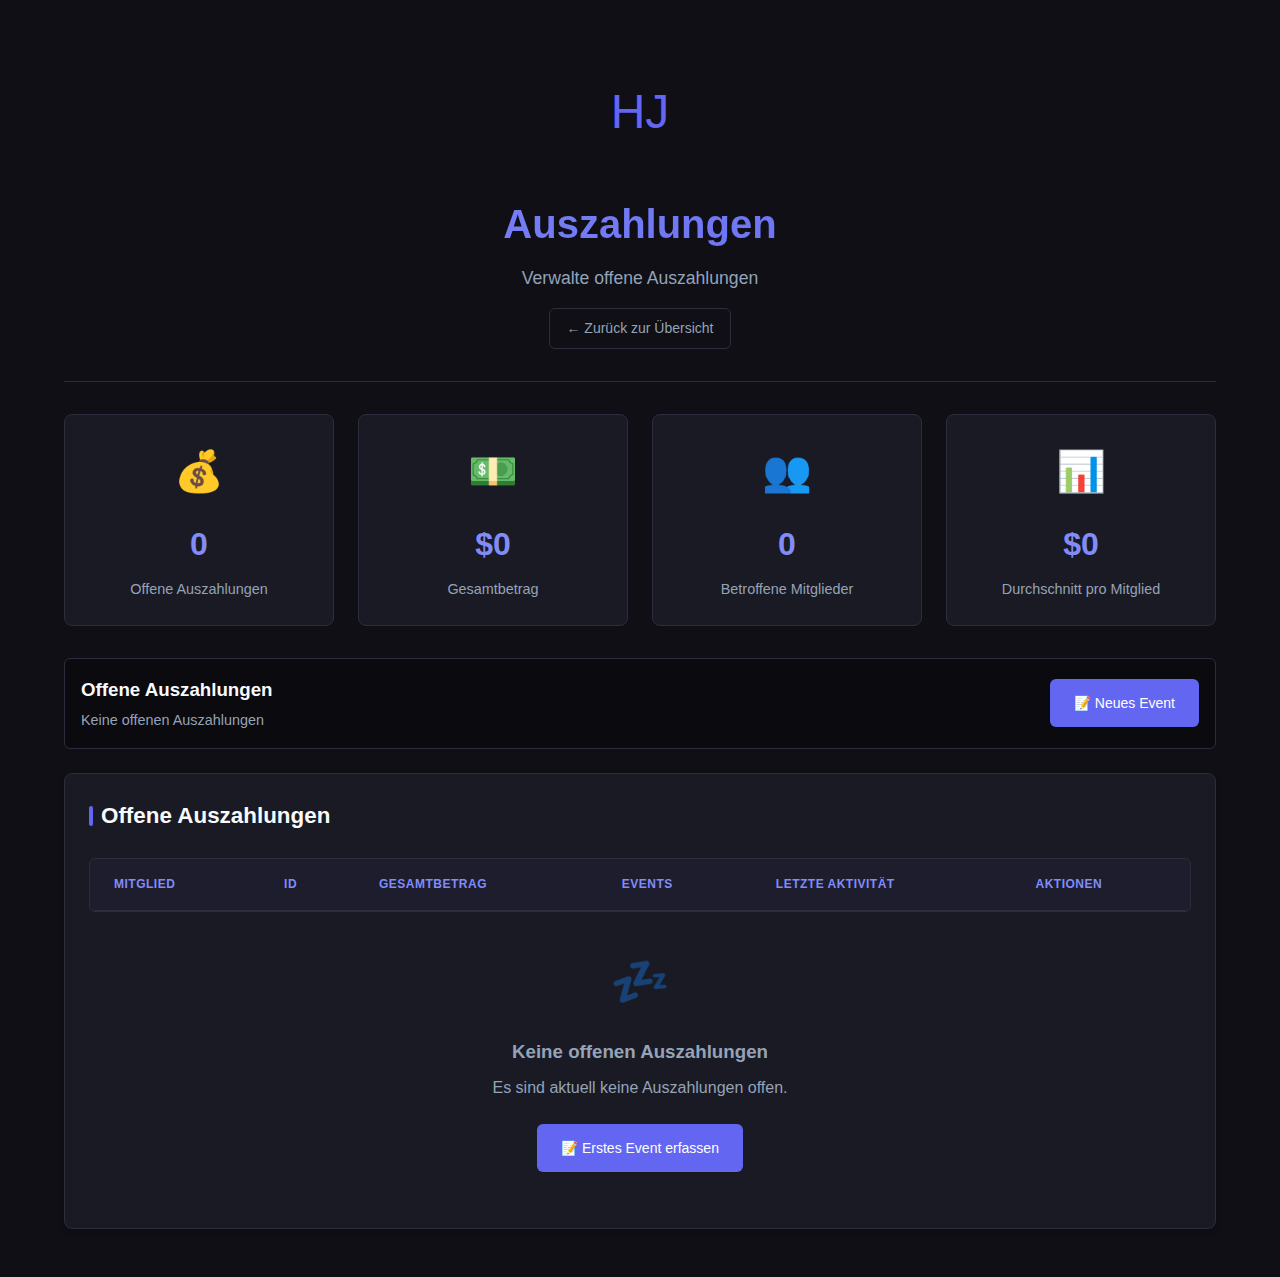
<file: auszahlungen.html>
<!DOCTYPE html>
<html lang="de">
<head>
    <meta charset="UTF-8">
    <meta name="viewport" content="width=device-width, initial-scale=1.0">
    <title>Auszahlungen - Hexenjäger</title>
    <link rel="stylesheet" href="style.css">
    <style>
        .summary-cards {
            display: grid;
            grid-template-columns: repeat(auto-fit, minmax(250px, 1fr));
            gap: var(--space-lg);
            margin-bottom: var(--space-xl);
        }

        .summary-card {
            background: var(--bg-card);
            border: 1px solid var(--border-color);
            border-radius: var(--radius-lg);
            padding: var(--space-lg);
            text-align: center;
            transition: all 0.3s ease;
        }

        .summary-card:hover {
            border-color: var(--accent-purple);
            transform: translateY(-2px);
        }

        .summary-icon {
            font-size: 2.5em;
            margin-bottom: var(--space-md);
            display: block;
        }

        .summary-number {
            font-size: 2em;
            font-weight: bold;
            color: var(--accent-purple-light);
            margin: var(--space-sm) 0;
        }

        .summary-label {
            color: var(--text-muted);
            font-size: 0.9em;
        }

        .payout-actions {
            display: flex;
            gap: var(--space-sm);
            justify-content: flex-end;
        }

        .btn-icon {
            padding: var(--space-sm);
            background: none;
            border: 1px solid var(--border-color);
            border-radius: var(--radius-md);
            cursor: pointer;
            transition: all 0.2s;
            display: flex;
            align-items: center;
            justify-content: center;
        }

        .btn-icon:hover {
            border-color: var(--accent-purple);
            background: rgba(99, 102, 241, 0.1);
        }

        .details-modal {
            display: none;
            position: fixed;
            top: 0;
            left: 0;
            width: 100%;
            height: 100%;
            background: rgba(0, 0, 0, 0.8);
            z-index: 1000;
            backdrop-filter: blur(4px);
        }

        .details-content {
            background: var(--bg-card);
            margin: 5% auto;
            padding: var(--space-xl);
            border-radius: var(--radius-lg);
            width: 90%;
            max-width: 600px;
            border: 1px solid var(--border-color);
            max-height: 80vh;
            overflow-y: auto;
            box-shadow: var(--shadow-lg);
        }

        .event-details-list {
            margin-top: var(--space-lg);
        }

        .event-detail-item {
            padding: var(--space-md);
            border-bottom: 1px solid var(--border-color);
            display: flex;
            justify-content: space-between;
            align-items: center;
        }

        .event-detail-item:last-child {
            border-bottom: none;
        }

        .event-info {
            flex: 1;
        }

        .event-date {
            color: var(--text-muted);
            font-size: 0.85em;
            margin-bottom: var(--space-xs);
        }

        .event-description {
            color: var(--text-light);
            font-weight: 500;
        }

        .event-amount {
            color: var(--accent-purple-light);
            font-weight: 600;
            font-size: 1.1em;
        }

        .member-header {
            display: flex;
            align-items: center;
            gap: var(--space-md);
            margin-bottom: var(--space-lg);
            padding-bottom: var(--space-md);
            border-bottom: 1px solid var(--border-color);
        }

        .member-avatar {
            width: 50px;
            height: 50px;
            background: rgba(99, 102, 241, 0.1);
            border-radius: 50%;
            display: flex;
            align-items: center;
            justify-content: center;
            font-size: 1.2em;
        }

        .member-details {
            flex: 1;
        }

        .member-name {
            font-size: 1.3em;
            font-weight: bold;
            color: var(--text-light);
            margin-bottom: var(--space-xs);
        }

        .member-id {
            color: var(--text-muted);
            font-family: monospace;
        }

        .total-amount {
            text-align: center;
            padding: var(--space-lg);
            background: var(--bg-darker);
            border-radius: var(--radius-md);
            margin-top: var(--space-lg);
        }

        .total-label {
            color: var(--text-muted);
            font-size: 0.9em;
            margin-bottom: var(--space-sm);
        }

        .total-value {
            font-size: 2em;
            font-weight: bold;
            color: var(--accent-purple-light);
        }

        .empty-state {
            text-align: center;
            padding: var(--space-xl);
            color: var(--text-muted);
        }

        .empty-icon {
            font-size: 3em;
            margin-bottom: var(--space-md);
            opacity: 0.5;
        }

        .payout-summary {
            display: flex;
            justify-content: space-between;
            align-items: center;
            margin-bottom: var(--space-lg);
            padding: var(--space-md);
            background: var(--bg-darker);
            border-radius: var(--radius-md);
            border: 1px solid var(--border-color);
        }

        .summary-actions {
            display: flex;
            gap: var(--space-sm);
        }
    </style>
</head>
<body>
    <div class="container">
        <header>
            <div class="hexenjaeger-symbol"></div>
            <h1>Auszahlungen</h1>
            <p>Verwalte offene Auszahlungen</p>
            <a href="index.html" class="back-btn">← Zurück zur Übersicht</a>
        </header>

        <!-- Übersichtskarten -->
        <div class="summary-cards">
            <div class="summary-card">
                <div class="summary-icon">💰</div>
                <div class="summary-number" id="totalPayouts">0</div>
                <div class="summary-label">Offene Auszahlungen</div>
            </div>
            <div class="summary-card">
                <div class="summary-icon">💵</div>
                <div class="summary-number" id="totalAmount">$0</div>
                <div class="summary-label">Gesamtbetrag</div>
            </div>
            <div class="summary-card">
                <div class="summary-icon">👥</div>
                <div class="summary-number" id="totalMembers">0</div>
                <div class="summary-label">Betroffene Mitglieder</div>
            </div>
            <div class="summary-card">
                <div class="summary-icon">📊</div>
                <div class="summary-number" id="avgPayout">$0</div>
                <div class="summary-label">Durchschnitt pro Mitglied</div>
            </div>
        </div>

        <!-- Schnellaktionen -->
        <div class="payout-summary">
            <div>
                <h3 style="margin: 0; color: var(--text-light);">Offene Auszahlungen</h3>
                <p style="margin: var(--space-xs) 0 0 0; color: var(--text-muted); font-size: 0.9em;">
                    <span id="summaryText">Keine offenen Auszahlungen</span>
                </p>
            </div>
            <div class="summary-actions">
                <button onclick="window.location.href='eingabe.html'" class="btn btn-primary">
                    📝 Neues Event
                </button>
            </div>
        </div>

        <!-- Auszahlungs-Tabelle -->
        <div class="card">
            <h2>Offene Auszahlungen</h2>
            
            <div id="payoutTable" class="table-container">
                <table>
                    <thead>
                        <tr>
                            <th>Mitglied</th>
                            <th>ID</th>
                            <th>Gesamtbetrag</th>
                            <th>Events</th>
                            <th>Letzte Aktivität</th>
                            <th>Aktionen</th>
                        </tr>
                    </thead>
                    <tbody id="payoutBody">
                        <!-- Wird via JavaScript gefüllt -->
                    </tbody>
                </table>
            </div>
            
            <div id="noPayouts" class="empty-state" style="display: none;">
                <div class="empty-icon">💤</div>
                <h3 style="color: var(--text-muted); margin-bottom: var(--space-sm);">Keine offenen Auszahlungen</h3>
                <p style="color: var(--text-muted); margin-bottom: var(--space-lg);">
                    Es sind aktuell keine Auszahlungen offen.
                </p>
                <button onclick="window.location.href='eingabe.html'" class="btn btn-primary">
                    📝 Erstes Event erfassen
                </button>
            </div>
        </div>

        <!-- Details Modal -->
        <div id="detailsModal" class="details-modal">
            <div class="details-content">
                <div style="display: flex; justify-content: space-between; align-items: center; margin-bottom: var(--space-lg);">
                    <h3 style="color: var(--accent-purple-light); margin: 0;" id="detailsTitle">Event Details</h3>
                    <button onclick="closeDetails()" class="btn-icon">
                        <span style="font-size: 18px;">✕</span>
                    </button>
                </div>
                
                <div class="member-header" id="memberHeader">
                    <!-- Wird via JavaScript gefüllt -->
                </div>
                
                <div class="event-details-list" id="eventDetailsList">
                    <!-- Event Details werden hier geladen -->
                </div>
                
                <div class="total-amount">
                    <div class="total-label">Gesamtauszahlung</div>
                    <div class="total-value" id="modalTotalAmount">$0</div>
                </div>
                
                <div style="display: flex; gap: var(--space-sm); justify-content: center; margin-top: var(--space-xl);">
                    <button onclick="completePayout(currentMemberDetails)" class="btn btn-primary">
                        ✅ Auszahlung bestätigen
                    </button>
                    <button onclick="closeDetails()" class="btn btn-secondary">
                        ❌ Abbrechen
                    </button>
                </div>
            </div>
        </div>
    </div>

    <script src="app.js"></script>
    <script>
        let currentMemberDetails = null;

        function loadPayouts() {
            const events = db.getEvents();
            const members = db.getMembers();
            const tbody = document.getElementById('payoutBody');
            const noPayouts = document.getElementById('noPayouts');
            const summaryText = document.getElementById('summaryText');

            // Berechne Auszahlungen aus Events
            const memberPayouts = calculatePayoutsFromEvents(events, members);

            // Update Summary Cards
            document.getElementById('totalPayouts').textContent = events.length;
            document.getElementById('totalMembers').textContent = memberPayouts.length;
            
            const totalAmount = memberPayouts.reduce((sum, payout) => sum + payout.total, 0);
            document.getElementById('totalAmount').textContent = formatCurrency(totalAmount);
            
            const avgPayout = memberPayouts.length > 0 ? Math.round(totalAmount / memberPayouts.length) : 0;
            document.getElementById('avgPayout').textContent = formatCurrency(avgPayout);

            // Update Summary Text
            if (memberPayouts.length === 0) {
                summaryText.textContent = 'Keine offenen Auszahlungen';
            } else {
                summaryText.textContent = `${memberPayouts.length} Mitglieder warten auf Auszahlung`;
            }

            if (memberPayouts.length === 0) {
                tbody.innerHTML = '';
                noPayouts.style.display = 'block';
                return;
            }

            noPayouts.style.display = 'none';

            // Sortiere nach Betrag (absteigend)
            memberPayouts.sort((a, b) => b.total - a.total);

            tbody.innerHTML = memberPayouts.map(payout => {
                const eventCount = payout.eventCount;
                const lastEvent = payout.events.length > 0 ? 
                    new Date(payout.events[payout.events.length - 1].date) : 
                    new Date();
                
                const timeAgo = getTimeAgo(lastEvent);

                return `
                    <tr>
                        <td>
                            <strong>${payout.memberName}</strong>
                        </td>
                        <td>
                            <code>${payout.memberId}</code>
                        </td>
                        <td>
                            <strong style="color: var(--accent-purple); font-size: 1.1em;">
                                ${formatCurrency(payout.total)}
                            </strong>
                        </td>
                        <td>
                            <span style="color: var(--text-muted);">${eventCount}</span>
                        </td>
                        <td>
                            <small style="color: var(--text-muted);">${timeAgo}</small>
                        </td>
                        <td>
                            <div class="payout-actions">
                                <button onclick="showDetails('${payout.memberId}')" class="btn btn-secondary btn-small" title="Details anzeigen">
                                    👁️ Details
                                </button>
                                <button onclick="completePayout('${payout.memberId}')" class="btn btn-primary btn-small" title="Auszahlung bestätigen">
                                    ✅ Auszahlen
                                </button>
                            </div>
                        </td>
                    </tr>
                `;
            }).join('');
        }

        function calculatePayoutsFromEvents(events, members) {
            const memberPayouts = {};
            
            events.forEach(event => {
                const eventType = event.eventType;
                const amount = event.amount || 1;
                const totalAmount = event.totalAmount || 0;
                
                // Berechne den Betrag für dieses Event
                let calculatedAmount = 0;
                
                if (['cayo', 'rp_fabrik', 'ekz'].includes(eventType)) {
                    // Shared Events - Betrag wird aufgeteilt
                    calculatedAmount = totalAmount > 0 ? Math.round(totalAmount / event.memberIds.length) : 0;
                } else {
                    // Individuelle Events - verwende den Event-Preis
                    calculatedAmount = db.getEventPrice(eventType, amount);
                }
                
                // Verteile auf Mitglieder
                event.memberIds.forEach(memberId => {
                    const member = members.find(m => m.id === memberId);
                    if (member) {
                        if (!memberPayouts[memberId]) {
                            memberPayouts[memberId] = {
                                memberId: memberId,
                                memberName: member.name,
                                total: 0,
                                eventCount: 0,
                                events: []
                            };
                        }
                        
                        memberPayouts[memberId].total += calculatedAmount;
                        memberPayouts[memberId].eventCount += 1;
                        memberPayouts[memberId].events.push({
                            eventType: eventType,
                            amount: amount,
                            totalAmount: calculatedAmount,
                            date: event.date,
                            sharedEvent: ['cayo', 'rp_fabrik', 'ekz'].includes(eventType)
                        });
                    }
                });
            });
            
            return Object.values(memberPayouts);
        }

        function showDetails(memberId) {
            const events = db.getEvents();
            const members = db.getMembers();
            const detailsList = document.getElementById('eventDetailsList');
            const detailsTitle = document.getElementById('detailsTitle');
            const memberHeader = document.getElementById('memberHeader');
            const modalTotalAmount = document.getElementById('modalTotalAmount');
            
            currentMemberDetails = memberId;
            
            // Finde Mitglied
            const member = members.find(m => m.id === memberId);
            if (!member) return;
            
            // Setze Titel und Header
            detailsTitle.textContent = `Event Details`;
            memberHeader.innerHTML = `
                <div class="member-avatar">${member.name.charAt(0)}</div>
                <div class="member-details">
                    <div class="member-name">${member.name}</div>
                    <div class="member-id">${member.id}</div>
                </div>
            `;
            
            // Filtere Events für dieses Mitglied
            const memberEvents = events.filter(event => 
                event.memberIds.includes(memberId)
            );
            
            if (memberEvents.length === 0) {
                detailsList.innerHTML = '<div class="empty-state">Keine Event-Daten gefunden</div>';
                modalTotalAmount.textContent = formatCurrency(0);
                return;
            }

            let totalAmount = 0;
            detailsList.innerHTML = memberEvents.map(event => {
                const eventType = event.eventType;
                const amount = event.amount || 1;
                const totalAmountEvent = event.totalAmount || 0;
                
                // Berechne Betrag für dieses Event
                let calculatedAmount = 0;
                if (['cayo', 'rp_fabrik', 'ekz'].includes(eventType)) {
                    calculatedAmount = totalAmountEvent > 0 ? Math.round(totalAmountEvent / event.memberIds.length) : 0;
                } else {
                    calculatedAmount = db.getEventPrice(eventType, amount);
                }
                
                totalAmount += calculatedAmount;
                
                const eventNames = {
                    'bizwar_win': 'Bizwar Win', 'bizwar_lose': 'Bizwar Lose',
                    '40er_win': '40er Win', '40er_lose': '40er Lose',
                    'giesserei': 'Gießerei', 'waffenfabrik': 'Waffenfabrik',
                    'hafen': 'Hafen', 'cayo': 'Cayo Perico', 
                    'rp_fabrik': 'RP Fabrik', 'ekz': 'EKZ'
                };
                
                const eventName = eventNames[eventType] || eventType;
                const unit = eventType.includes('hafen') ? 'Drops' : 
                            eventType === 'ekz' ? 'Wins' : 'Kills';
                
                const eventDate = new Date(event.date).toLocaleDateString('de-DE', {
                    day: '2-digit',
                    month: '2-digit',
                    year: 'numeric',
                    hour: '2-digit',
                    minute: '2-digit'
                });
                
                const isShared = ['cayo', 'rp_fabrik', 'ekz'].includes(eventType);
                const sharedInfo = isShared ? ` (geteilt mit ${event.memberIds.length} Mitgliedern)` : '';
                
                return `
                    <div class="event-detail-item">
                        <div class="event-info">
                            <div class="event-date">${eventDate}</div>
                            <div class="event-description">
                                ${eventName} - ${amount} ${unit}${sharedInfo}
                            </div>
                        </div>
                        <div class="event-amount">${formatCurrency(calculatedAmount)}</div>
                    </div>
                `;
            }).join('');
            
            modalTotalAmount.textContent = formatCurrency(totalAmount);
            document.getElementById('detailsModal').style.display = 'block';
        }

        function closeDetails() {
            document.getElementById('detailsModal').style.display = 'none';
            currentMemberDetails = null;
        }

        function completePayout(memberId) {
            const member = db.getMembers().find(m => m.id === memberId);
            if (!member) return;
            
            if (confirm(`Auszahlung für ${member.name} bestätigen?\n\nDiese Aktion markiert alle Events dieses Mitglieds als ausgezahlt.`)) {
                const result = db.completePayout(memberId);
                if (result.success) {
                    showNotification(`✅ Auszahlung für ${member.name} über ${formatCurrency(result.amount)} erfolgreich abgeschlossen!`, 'success');
                    closeDetails();
                    loadPayouts(); // Neu laden um die Änderung zu sehen
                } else {
                    showNotification('❌ Fehler: ' + result.error, 'error');
                }
            }
        }

        function getTimeAgo(date) {
            const now = new Date();
            const diffMs = now - date;
            const diffMins = Math.floor(diffMs / 60000);
            const diffHours = Math.floor(diffMs / 3600000);
            const diffDays = Math.floor(diffMs / 86400000);

            if (diffMins < 1) return 'Gerade eben';
            if (diffMins < 60) return `Vor ${diffMins} min`;
            if (diffHours < 24) return `Vor ${diffHours} h`;
            if (diffDays === 1) return 'Gestern';
            if (diffDays < 7) return `Vor ${diffDays} Tagen`;
            if (diffDays < 30) return `Vor ${Math.floor(diffDays / 7)} Wochen`;
            return `Vor ${Math.floor(diffDays / 30)} Monaten`;
        }

        // Initialisierung
        document.addEventListener('DOMContentLoaded', function() {
            loadPayouts();
            
            // Auto-Refresh alle 30 Sekunden
            setInterval(loadPayouts, 30000);
        });
    </script>
</body>
</html>
</file>
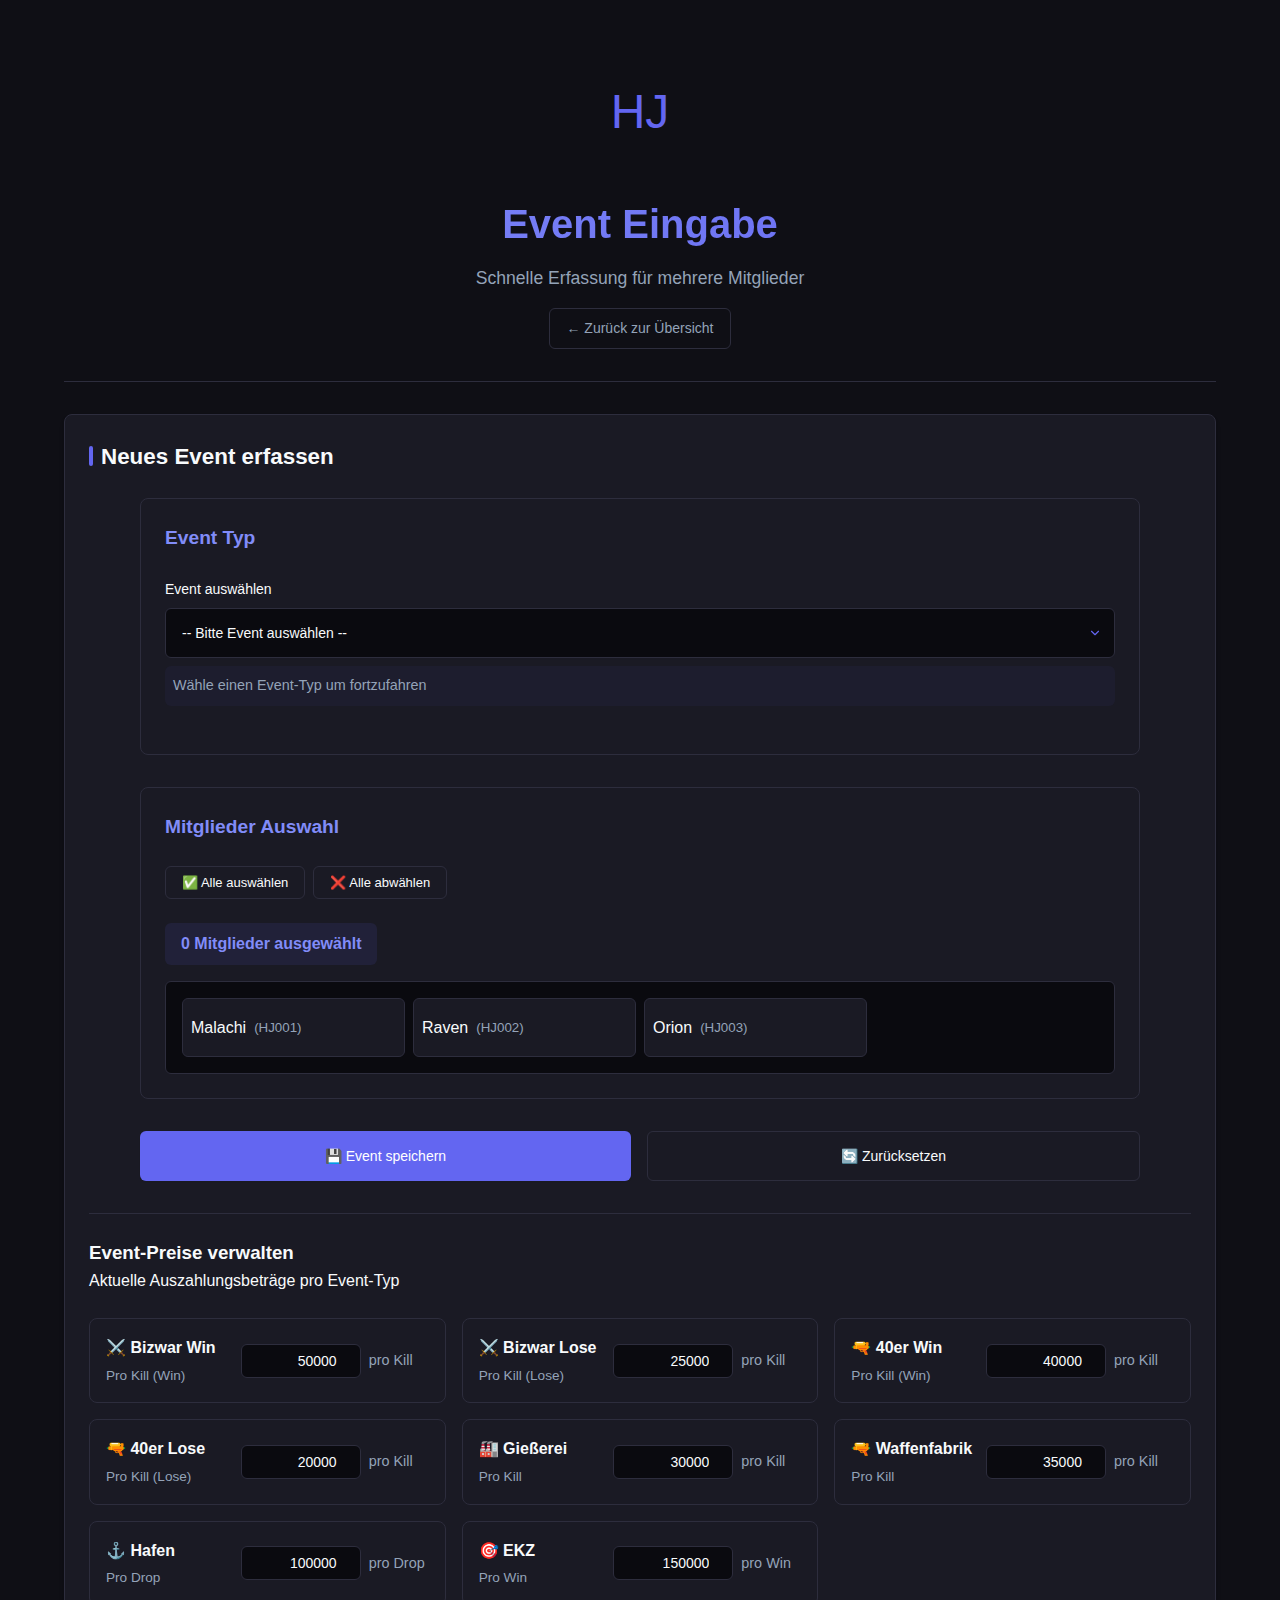
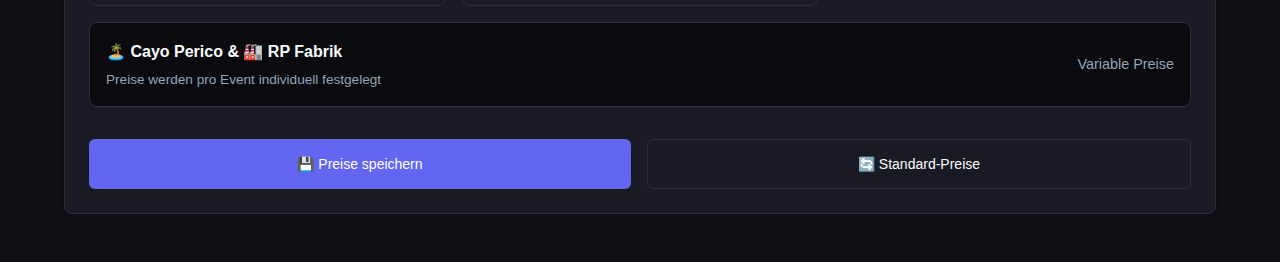
<file: eingabe.html>
<!DOCTYPE html>
<html lang="de">
<head>
    <meta charset="UTF-8">
    <meta name="viewport" content="width=device-width, initial-scale=1.0">
    <title>Event Eingabe - Hexenjäger</title>
    <link rel="stylesheet" href="style.css">
    <style>
        .event-form {
            max-width: 1000px;
            margin: 0 auto;
        }

        .form-section {
            margin-bottom: var(--space-xl);
            padding: var(--space-lg);
            background: var(--bg-card);
            border: 1px solid var(--border-color);
            border-radius: var(--radius-lg);
        }

        .form-section h3 {
            color: var(--accent-purple-light);
            margin-bottom: var(--space-lg);
            font-size: 1.2em;
        }

        .members-selection {
            margin-top: var(--space-md);
        }

        .selected-count {
            color: var(--accent-purple-light);
            font-weight: 600;
            margin-bottom: var(--space-md);
            padding: var(--space-sm) var(--space-md);
            background: rgba(99, 102, 241, 0.1);
            border-radius: var(--radius-md);
            display: inline-block;
        }

        .quick-actions {
            margin-bottom: var(--space-lg);
        }

        .preview-box {
            background: var(--bg-darker);
            border: 1px solid var(--border-color);
            border-radius: var(--radius-lg);
            padding: var(--space-lg);
            margin-top: var(--space-lg);
        }

        .preview-item {
            display: flex;
            justify-content: space-between;
            align-items: center;
            padding: var(--space-md) 0;
            border-bottom: 1px solid var(--border-color);
        }

        .preview-item:last-child {
            border-bottom: none;
        }

        .event-details {
            display: none;
            background: var(--bg-darker);
            border: 1px solid var(--border-color);
            border-radius: var(--radius-lg);
            padding: var(--space-lg);
            margin-top: var(--space-md);
        }

        .individual-inputs {
            margin-top: var(--space-md);
        }

        .member-input {
            display: flex;
            align-items: center;
            gap: var(--space-md);
            padding: var(--space-md);
            background: var(--bg-card);
            border-radius: var(--radius-md);
            margin-bottom: var(--space-sm);
            border: 1px solid var(--border-color);
        }

        .member-input label {
            min-width: 120px;
            color: var(--text-light);
            font-weight: 500;
        }

        .member-input input {
            width: 100px;
            padding: var(--space-sm);
            border: 1px solid var(--border-color);
            border-radius: var(--radius-md);
            background: var(--bg-darker);
            color: var(--text-light);
            text-align: center;
        }

        .event-prices-container {
            margin-top: var(--space-xl);
            padding-top: var(--space-lg);
            border-top: 1px solid var(--border-color);
        }

        .event-prices-grid {
            display: grid;
            grid-template-columns: repeat(auto-fit, minmax(300px, 1fr));
            gap: var(--space-md);
            margin-top: var(--space-lg);
        }

        .event-price-item {
            background: var(--bg-card);
            border: 1px solid var(--border-color);
            border-radius: var(--radius-lg);
            padding: var(--space-md);
            display: flex;
            justify-content: space-between;
            align-items: center;
            transition: all 0.2s;
        }

        .event-price-item:hover {
            border-color: var(--accent-purple);
        }

        .event-price-info {
            flex: 1;
        }

        .event-price-name {
            font-weight: 600;
            color: var(--text-light);
            margin-bottom: var(--space-xs);
        }

        .event-price-description {
            color: var(--text-muted);
            font-size: 0.85em;
        }

        .event-price-input {
            display: flex;
            align-items: center;
            gap: var(--space-sm);
        }

        .event-price-input input {
            width: 120px;
            padding: var(--space-sm);
            border: 1px solid var(--border-color);
            border-radius: var(--radius-md);
            background: var(--bg-darker);
            color: var(--text-light);
            text-align: right;
        }

        .price-unit {
            color: var(--text-muted);
            font-size: 0.9em;
            min-width: 60px;
        }

        .form-actions {
            display: flex;
            gap: var(--space-md);
            margin-top: var(--space-xl);
        }

        .form-actions .btn {
            flex: 1;
        }

        .event-type-info {
            margin-top: var(--space-sm);
            color: var(--text-muted);
            font-size: 0.9em;
            padding: var(--space-sm);
            background: rgba(99, 102, 241, 0.05);
            border-radius: var(--radius-md);
        }
    </style>
</head>
<body>
    <div class="container">
        <header>
            <div class="hexenjaeger-symbol"></div>
            <h1>Event Eingabe</h1>
            <p>Schnelle Erfassung für mehrere Mitglieder</p>
            <a href="index.html" class="back-btn">← Zurück zur Übersicht</a>
        </header>

        <div class="card">
            <h2>Neues Event erfassen</h2>
            
            <div class="event-form">
                <!-- Event Typ Auswahl -->
                <div class="form-section">
                    <h3>Event Typ</h3>
                    <div class="form-group">
                        <label for="eventType">Event auswählen</label>
                        <select id="eventType">
                            <option value="">-- Bitte Event auswählen --</option>
                            <option value="bizwar_win">⚔️ Bizwar Win</option>
                            <option value="bizwar_lose">⚔️ Bizwar Lose</option>
                            <option value="40er_win">🔫 40er Win</option>
                            <option value="40er_lose">🔫 40er Lose</option>
                            <option value="ekz">🎯 EKZ</option>
                            <option value="hafen">⚓ Hafen</option>
                            <option value="giesserei">🏭 Gießerei</option>
                            <option value="waffenfabrik">🔫 Waffenfabrik</option>
                            <option value="cayo">🏝️ Cayo Perico</option>
                            <option value="rp_fabrik">🏭 RP Fabrik</option>
                        </select>
                        <div class="event-type-info" id="eventTypeInfo">
                            Wähle einen Event-Typ um fortzufahren
                        </div>
                    </div>
                </div>

                <!-- Mitglieder Auswahl -->
                <div class="form-section">
                    <h3>Mitglieder Auswahl</h3>
                    <div class="quick-actions">
                        <button type="button" class="quick-btn" onclick="selectAllMembers()">✅ Alle auswählen</button>
                        <button type="button" class="quick-btn" onclick="deselectAllMembers()">❌ Alle abwählen</button>
                    </div>
                    <div class="selected-count" id="selectedCount">0 Mitglieder ausgewählt</div>
                    <div class="members-grid" id="membersGrid">
                        <!-- Wird via JavaScript gefüllt -->
                    </div>
                </div>

                <!-- Event Details -->
                <div id="eventDetails" class="event-details">
                    <h3>Event Details</h3>
                    
                    <!-- Gemeinsame Eingabe für Cayo, RP Fabrik -->
                    <div id="sharedAmount" style="display: none;">
                        <div class="form-group">
                            <label for="sharedAmountInput" id="sharedAmountLabel">Anzahl</label>
                            <input type="number" id="sharedAmountInput" min="1" value="1">
                        </div>
                        <div class="form-group">
                            <label for="sharedTotalAmount">Gesamtbetrag ($)</label>
                            <input type="number" id="sharedTotalAmount" min="1" placeholder="Gesamtbetrag eingeben">
                        </div>
                    </div>

                    <!-- Individuelle Eingabe für Kills/Drops/Wins -->
                    <div id="individualAmounts" style="display: none;">
                        <div class="form-group">
                            <label id="individualAmountLabel">Anzahl pro Mitglied</label>
                        </div>
                        <div class="individual-inputs" id="individualInputsContainer">
                            <!-- Wird via JavaScript gefüllt -->
                        </div>
                    </div>
                </div>

                <!-- Vorschau -->
                <div id="previewSection" class="preview-box" style="display: none;">
                    <h3 style="margin-bottom: var(--space-md); color: var(--accent-purple-light);">📊 Vorschau</h3>
                    <div id="previewContent"></div>
                </div>

                <!-- Aktionen -->
                <div class="form-actions">
                    <button id="submitEvent" class="btn btn-primary">💾 Event speichern</button>
                    <button type="button" onclick="resetForm()" class="btn btn-secondary">🔄 Zurücksetzen</button>
                </div>
                
                <div id="statusMessage" style="margin-top: var(--space-md); text-align: center; display: none;"></div>
            </div>

            <!-- Event-Preise Container -->
            <div class="event-prices-container">
                <h3>Event-Preise verwalten</h3>
                <p>Aktuelle Auszahlungsbeträge pro Event-Typ</p>
                
                <div class="event-prices-grid" id="eventPricesGrid">
                    <!-- Wird via JavaScript gefüllt -->
                </div>
                
                <div class="form-actions">
                    <button onclick="saveEventPrices()" class="btn btn-primary">💾 Preise speichern</button>
                    <button onclick="resetEventPrices()" class="btn btn-secondary">🔄 Standard-Preise</button>
                </div>
                
                <div id="pricesStatusMessage" style="margin-top: var(--space-md); text-align: center; display: none;"></div>
            </div>
        </div>
    </div>

    <script src="app.js"></script>
    <script>
        let selectedMembers = [];

        // Event-Preis Konfiguration
        const defaultEventPrices = {
            'bizwar_win': { price: 50000, description: 'Pro Kill (Win)', unit: 'pro Kill' },
            'bizwar_lose': { price: 25000, description: 'Pro Kill (Lose)', unit: 'pro Kill' },
            '40er_win': { price: 40000, description: 'Pro Kill (Win)', unit: 'pro Kill' },
            '40er_lose': { price: 20000, description: 'Pro Kill (Lose)', unit: 'pro Kill' },
            'giesserei': { price: 30000, description: 'Pro Kill', unit: 'pro Kill' },
            'waffenfabrik': { price: 35000, description: 'Pro Kill', unit: 'pro Kill' },
            'hafen': { price: 100000, description: 'Pro Drop', unit: 'pro Drop' },
            'ekz': { price: 150000, description: 'Pro Win', unit: 'pro Win' }
        };

        // Event-Typ Informationen
        const eventTypeInfo = {
            'bizwar_win': 'Kills bei gewonnenem Bizwar - Preis pro Kill',
            'bizwar_lose': 'Kills bei verlorenem Bizwar - Preis pro Kill',
            '40er_win': 'Kills bei gewonnenem 40er - Preis pro Kill',
            '40er_lose': 'Kills bei verlorenem 40er - Preis pro Kill',
            'giesserei': 'Kills in der Gießerei - Preis pro Kill',
            'waffenfabrik': 'Kills in der Waffenfabrik - Preis pro Kill',
            'hafen': 'Drops im Hafen - Preis pro Drop',
            'ekz': 'Gewonnene EKZs - Preis pro Win',
            'cayo': 'Cayo Perico Drops - Gesamtbetrag wird aufgeteilt',
            'rp_fabrik': 'RP Fabrik Wins - Gesamtbetrag wird aufgeteilt'
        };

        // Mitglieder laden und anzeigen
        function loadMembers() {
            const membersGrid = document.getElementById('membersGrid');
            const members = db.getMembers();
            
            membersGrid.innerHTML = members.map(member => `
                <div class="member-tag" data-id="${member.id}" data-name="${member.name}">
                    <input type="checkbox" id="member_${member.id}" style="display: none;">
                    <span>${member.name}</span>
                    <small style="color: var(--text-muted);">(${member.id})</small>
                </div>
            `).join('');

            // Event Listener für Member Tags
            membersGrid.querySelectorAll('.member-tag').forEach(tag => {
                tag.addEventListener('click', function() {
                    const memberId = this.dataset.id;
                    const checkbox = this.querySelector('input');
                    
                    if (checkbox.checked) {
                        // Abwählen
                        checkbox.checked = false;
                        this.classList.remove('selected');
                        selectedMembers = selectedMembers.filter(id => id !== memberId);
                    } else {
                        // Auswählen
                        checkbox.checked = true;
                        this.classList.add('selected');
                        selectedMembers.push(memberId);
                    }
                    
                    updateSelectedCount();
                    updateIndividualInputs();
                    updatePreview();
                });
            });
        }

        function updateSelectedCount() {
            const count = selectedMembers.length;
            document.getElementById('selectedCount').textContent = `${count} Mitglieder ausgewählt`;
        }

        function selectAllMembers() {
            const members = db.getMembers();
            selectedMembers = members.map(m => m.id);
            
            document.querySelectorAll('.member-tag').forEach(tag => {
                tag.classList.add('selected');
                tag.querySelector('input').checked = true;
            });
            
            updateSelectedCount();
            updateIndividualInputs();
            updatePreview();
        }

        function deselectAllMembers() {
            selectedMembers = [];
            document.querySelectorAll('.member-tag').forEach(tag => {
                tag.classList.remove('selected');
                tag.querySelector('input').checked = false;
            });
            updateSelectedCount();
            updateIndividualInputs();
            updatePreview();
        }

        function updateIndividualInputs() {
            const container = document.getElementById('individualInputsContainer');
            container.innerHTML = '';
            
            selectedMembers.forEach(memberId => {
                const member = db.getMembers().find(m => m.id === memberId);
                if (member) {
                    const inputHtml = `
                        <div class="member-input">
                            <label>${member.name}:</label>
                            <input type="number" id="amount_${memberId}" min="1" value="1" oninput="updatePreview()">
                        </div>
                    `;
                    container.innerHTML += inputHtml;
                }
            });
            updatePreview();
        }

        function updatePreview() {
            const previewSection = document.getElementById('previewSection');
            const previewContent = document.getElementById('previewContent');
            const eventType = document.getElementById('eventType');
            
            if (!eventType.value || selectedMembers.length === 0) {
                previewSection.style.display = 'none';
                return;
            }

            const eventTypeValue = eventType.value;
            let totalPayout = 0;
            let description = '';

            // Shared Events (Cayo, RP Fabrik)
            if (['cayo', 'rp_fabrik'].includes(eventTypeValue)) {
                const amount = parseInt(document.getElementById('sharedAmountInput').value) || 1;
                const totalAmount = parseInt(document.getElementById('sharedTotalAmount').value) || 0;
                
                if (totalAmount > 0) {
                    const perMember = Math.round(totalAmount / selectedMembers.length);
                    totalPayout = totalAmount;
                    
                    const eventNames = {
                        'cayo': 'Cayo Perico',
                        'rp_fabrik': 'RP Fabrik'
                    };
                    
                    const unit = eventTypeValue === 'cayo' ? 'Drops' : 'Wins';
                    description = `${eventNames[eventTypeValue]} - ${amount} ${unit}`;
                    
                    previewContent.innerHTML = `
                        <div class="preview-item">
                            <span>${selectedMembers.length} Mitglieder</span>
                            <span>${formatCurrency(perMember)} pro Person</span>
                        </div>
                        <div class="preview-item">
                            <span>Gesamtbetrag</span>
                            <span><strong>${formatCurrency(totalPayout)}</strong></span>
                        </div>
                    `;
                }
            } 
            // Individuelle Events (Bizwar, 40er, Hafen, Gießerei, Waffenfabrik, EKZ)
            else {
                let individualAmounts = [];
                selectedMembers.forEach(memberId => {
                    const amount = parseInt(document.getElementById(`amount_${memberId}`)?.value) || 1;
                    const eventPrice = db.getEventPrice(eventTypeValue, amount);
                    individualAmounts.push({
                        memberId: memberId,
                        amount: amount,
                        amountValue: eventPrice
                    });
                    totalPayout += eventPrice;
                });

                const eventNames = {
                    'bizwar_win': 'Bizwar Win', 'bizwar_lose': 'Bizwar Lose',
                    '40er_win': '40er Win', '40er_lose': '40er Lose',
                    'hafen': 'Hafen', 'giesserei': 'Gießerei', 
                    'waffenfabrik': 'Waffenfabrik', 'ekz': 'EKZ'
                };
                
                description = eventNames[eventTypeValue];
                
                previewContent.innerHTML = individualAmounts.map(item => {
                    const member = db.getMembers().find(m => m.id === item.memberId);
                    let unit = 'Kills';
                    if (eventTypeValue.includes('hafen')) unit = 'Drops';
                    if (eventTypeValue === 'ekz') unit = 'Wins';
                    
                    return `
                        <div class="preview-item">
                            <span>${member.name} (${item.amount} ${unit})</span>
                            <span>${formatCurrency(item.amountValue)}</span>
                        </div>
                    `;
                }).join('') + `
                    <div class="preview-item" style="border-top: 2px solid var(--accent-purple); font-weight: bold; margin-top: var(--space-md);">
                        <span>Gesamt (${selectedMembers.length} Mitglieder)</span>
                        <span>${formatCurrency(totalPayout)}</span>
                    </div>
                `;
            }

            if (totalPayout > 0) {
                previewSection.style.display = 'block';
            } else {
                previewSection.style.display = 'none';
            }
        }

        function resetForm() {
            document.getElementById('eventType').value = '';
            selectedMembers = [];
            document.querySelectorAll('.member-tag').forEach(tag => {
                tag.classList.remove('selected');
                tag.querySelector('input').checked = false;
            });
            document.getElementById('sharedAmountInput').value = '1';
            document.getElementById('sharedTotalAmount').value = '';
            document.getElementById('eventDetails').style.display = 'none';
            document.getElementById('previewSection').style.display = 'none';
            document.getElementById('eventTypeInfo').textContent = 'Wähle einen Event-Typ um fortzufahren';
            updateSelectedCount();
        }

        // Event-Preis Management
        function loadEventPrices() {
            let eventPrices = db.getEventPrices();
            
            if (Object.keys(eventPrices).length === 0) {
                eventPrices = defaultEventPrices;
                db.saveEventPrices(eventPrices);
            }
            
            const grid = document.getElementById('eventPricesGrid');
            
            const eventNames = {
                'bizwar_win': '⚔️ Bizwar Win',
                'bizwar_lose': '⚔️ Bizwar Lose',
                '40er_win': '🔫 40er Win',
                '40er_lose': '🔫 40er Lose',
                'giesserei': '🏭 Gießerei',
                'waffenfabrik': '🔫 Waffenfabrik',
                'hafen': '⚓ Hafen',
                'ekz': '🎯 EKZ'
            };
            
            grid.innerHTML = Object.entries(eventPrices)
                .filter(([eventType]) => eventType in eventNames)
                .map(([eventType, config]) => `
                <div class="event-price-item">
                    <div class="event-price-info">
                        <div class="event-price-name">${eventNames[eventType]}</div>
                        <div class="event-price-description">${config.description}</div>
                    </div>
                    <div class="event-price-input">
                        <input type="number" id="price_${eventType}" value="${config.price}" min="0" step="1000">
                        <span class="price-unit">${config.unit}</span>
                    </div>
                </div>
            `).join('');

            // Hinweis für variable Preise
            grid.innerHTML += `
                <div class="event-price-item" style="grid-column: 1 / -1; background: var(--bg-darker);">
                    <div class="event-price-info">
                        <div class="event-price-name">🏝️ Cayo Perico & 🏭 RP Fabrik</div>
                        <div class="event-price-description">Preise werden pro Event individuell festgelegt</div>
                    </div>
                    <div class="event-price-input">
                        <span class="price-unit" style="color: var(--text-muted);">Variable Preise</span>
                    </div>
                </div>
            `;
        }

        function saveEventPrices() {
            const eventPrices = {};
            const eventTypes = Object.keys(defaultEventPrices);
            
            eventTypes.forEach(eventType => {
                const input = document.getElementById(`price_${eventType}`);
                if (input) {
                    const price = parseInt(input.value) || 0;
                    eventPrices[eventType] = {
                        price: price,
                        description: defaultEventPrices[eventType].description,
                        unit: defaultEventPrices[eventType].unit
                    };
                }
            });
            
            db.saveEventPrices(eventPrices);
            showPricesStatus('✅ Event-Preise erfolgreich gespeichert!', 'success');
        }

        function resetEventPrices() {
            db.saveEventPrices(defaultEventPrices);
            loadEventPrices();
            showPricesStatus('✅ Standard-Preise wiederhergestellt!', 'success');
        }

        function showPricesStatus(message, type) {
            const statusElement = document.getElementById('pricesStatusMessage');
            statusElement.textContent = message;
            statusElement.style.color = type === 'success' ? 'var(--success)' : 'var(--error)';
            statusElement.style.display = 'block';
            setTimeout(() => statusElement.style.display = 'none', 4000);
        }

        function showStatus(message, type) {
            const statusElement = document.getElementById('statusMessage');
            statusElement.textContent = message;
            statusElement.style.color = type === 'success' ? 'var(--success)' : 'var(--error)';
            statusElement.style.display = 'block';
            setTimeout(() => statusElement.style.display = 'none', 4000);
        }

        // Initialisierung
        document.addEventListener('DOMContentLoaded', function() {
            const eventType = document.getElementById('eventType');
            const submitBtn = document.getElementById('submitEvent');

            // Lade Mitglieder und Preise
            loadMembers();
            loadEventPrices();

            // Event Type Change Handler
            eventType.addEventListener('change', function() {
                const sharedAmount = document.getElementById('sharedAmount');
                const individualAmounts = document.getElementById('individualAmounts');
                const sharedAmountLabel = document.getElementById('sharedAmountLabel');
                const individualAmountLabel = document.getElementById('individualAmountLabel');
                const eventDetails = document.getElementById('eventDetails');
                const eventTypeInfoElement = document.getElementById('eventTypeInfo');
                
                if (this.value) {
                    eventDetails.style.display = 'block';
                    eventTypeInfoElement.textContent = eventTypeInfo[this.value] || '';
                    
                    // Konfiguriere Labels basierend auf Event-Typ
                    const eventConfig = {
                        'bizwar_win': { shared: false, label: 'Kills pro Mitglied' },
                        'bizwar_lose': { shared: false, label: 'Kills pro Mitglied' },
                        '40er_win': { shared: false, label: 'Kills pro Mitglied' },
                        '40er_lose': { shared: false, label: 'Kills pro Mitglied' },
                        'ekz': { shared: false, label: 'Wins pro Mitglied' },
                        'hafen': { shared: false, label: 'Drops pro Mitglied' },
                        'giesserei': { shared: false, label: 'Kills pro Mitglied' },
                        'waffenfabrik': { shared: false, label: 'Kills pro Mitglied' },
                        'cayo': { shared: true, label: 'Drops' },
                        'rp_fabrik': { shared: true, label: 'Wins' }
                    };

                    const config = eventConfig[this.value];
                    
                    if (config.shared) {
                        sharedAmount.style.display = 'block';
                        individualAmounts.style.display = 'none';
                        sharedAmountLabel.textContent = config.label;
                    } else {
                        sharedAmount.style.display = 'none';
                        individualAmounts.style.display = 'block';
                        individualAmountLabel.textContent = config.label;
                        updateIndividualInputs();
                    }
                } else {
                    eventDetails.style.display = 'none';
                    eventTypeInfoElement.textContent = 'Wähle einen Event-Typ um fortzufahren';
                }
                
                updatePreview();
            });

            // Input Listener für Live-Vorschau
            document.getElementById('sharedAmountInput')?.addEventListener('input', updatePreview);
            document.getElementById('sharedTotalAmount')?.addEventListener('input', updatePreview);

            // Event speichern
            submitBtn.addEventListener('click', function() {
                if (!eventType.value) {
                    showStatus('❌ Bitte Event-Typ auswählen', 'error');
                    return;
                }

                if (selectedMembers.length === 0) {
                    showStatus('❌ Bitte Mitglieder auswählen', 'error');
                    return;
                }

                const eventTypeValue = eventType.value;
                let eventData = {};

                // Shared Events (Cayo, RP Fabrik)
                if (['cayo', 'rp_fabrik'].includes(eventTypeValue)) {
                    const amount = parseInt(document.getElementById('sharedAmountInput').value) || 1;
                    const totalAmount = parseInt(document.getElementById('sharedTotalAmount').value) || 0;

                    if (totalAmount === 0) {
                        showStatus('❌ Bitte Gesamtbetrag eingeben', 'error');
                        return;
                    }

                    eventData = {
                        eventType: eventTypeValue,
                        memberIds: selectedMembers,
                        amount: amount,
                        totalAmount: totalAmount
                    };

                    const result = db.addEvent(eventData);
                    if (result.success) {
                        showStatus(`✅ Event für ${selectedMembers.length} Mitglieder gespeichert! Gesamt: ${formatCurrency(result.calculatedAmount)}`, 'success');
                        resetForm();
                    } else {
                        showStatus('❌ Fehler: ' + result.error, 'error');
                    }
                } 
                // Individuelle Events (Bizwar, 40er, Hafen, Gießerei, Waffenfabrik, EKZ)
                else {
                    let successCount = 0;
                    let totalCalculated = 0;

                    selectedMembers.forEach(memberId => {
                        const amount = parseInt(document.getElementById(`amount_${memberId}`).value) || 1;
                        
                        const singleEventData = {
                            eventType: eventTypeValue,
                            memberIds: [memberId],
                            amount: amount,
                            totalAmount: 0
                        };

                        const result = db.addEvent(singleEventData);
                        if (result.success) {
                            successCount++;
                            totalCalculated += result.calculatedAmount;
                        }
                    });

                    if (successCount === selectedMembers.length) {
                        showStatus(`✅ Event für ${successCount} Mitglieder gespeichert! Gesamt: ${formatCurrency(totalCalculated)}`, 'success');
                        resetForm();
                    } else {
                        showStatus(`⚠️ Event für ${successCount}/${selectedMembers.length} Mitgliedern gespeichert`, 'warning');
                    }
                }
            });
        });
    </script>
</body>
</html>
</file>
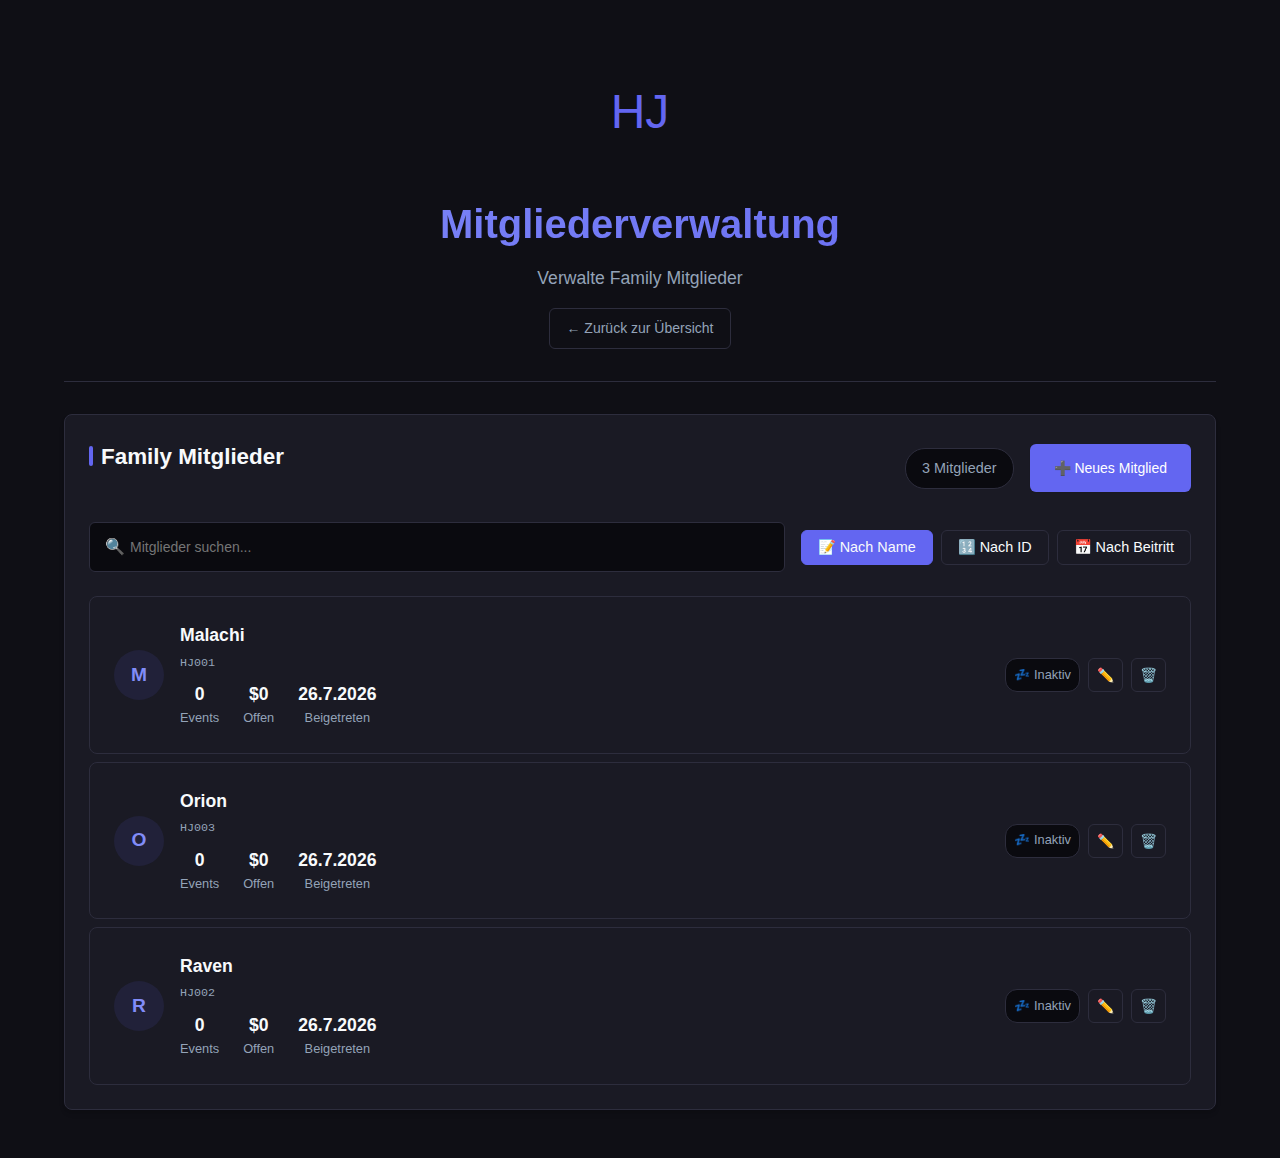
<file: mitglieder.html>
<!DOCTYPE html>
<html lang="de">
<head>
    <meta charset="UTF-8">
    <meta name="viewport" content="width=device-width, initial-scale=1.0">
    <title>Mitglieder - Hexenjäger</title>
    <link rel="stylesheet" href="style.css">
    <style>
        .header-actions {
            display: flex;
            justify-content: space-between;
            align-items: center;
            margin-bottom: var(--space-lg);
            flex-wrap: wrap;
            gap: var(--space-md);
        }

        .member-count {
            color: var(--text-muted);
            font-size: 0.9em;
            background: var(--bg-darker);
            padding: var(--space-sm) var(--space-md);
            border-radius: 20px;
            border: 1px solid var(--border-color);
        }

        .search-sort-container {
            display: flex;
            gap: var(--space-md);
            margin-bottom: var(--space-lg);
            align-items: center;
            flex-wrap: wrap;
        }

        .search-box {
            flex: 1;
            min-width: 250px;
            position: relative;
        }

        .search-box input {
            width: 100%;
            padding-left: 40px;
        }

        .search-icon {
            position: absolute;
            left: var(--space-md);
            top: 50%;
            transform: translateY(-50%);
            color: var(--text-muted);
        }

        .sort-options {
            display: flex;
            gap: var(--space-sm);
        }

        .sort-btn {
            padding: var(--space-sm) var(--space-md);
            background: var(--bg-card);
            border: 1px solid var(--border-color);
            border-radius: var(--radius-md);
            color: var(--text-light);
            cursor: pointer;
            transition: all 0.2s;
            font-size: 0.9em;
        }

        .sort-btn.active {
            background: var(--accent-purple);
            border-color: var(--accent-purple);
        }

        .sort-btn:hover {
            border-color: var(--accent-purple);
        }

        .members-list {
            display: flex;
            flex-direction: column;
            gap: var(--space-sm);
        }

        .member-item {
            background: var(--bg-card);
            border: 1px solid var(--border-color);
            border-radius: var(--radius-lg);
            padding: var(--space-lg);
            transition: all 0.3s ease;
            display: flex;
            justify-content: space-between;
            align-items: center;
        }

        .member-item:hover {
            border-color: var(--accent-purple);
            transform: translateY(-1px);
        }

        .member-info {
            display: flex;
            align-items: center;
            gap: var(--space-md);
            flex: 1;
        }

        .member-avatar {
            width: 50px;
            height: 50px;
            background: rgba(99, 102, 241, 0.1);
            border-radius: 50%;
            display: flex;
            align-items: center;
            justify-content: center;
            font-weight: bold;
            color: var(--accent-purple-light);
            font-size: 1.2em;
        }

        .member-details {
            flex: 1;
        }

        .member-name {
            font-size: 1.1em;
            font-weight: 600;
            color: var(--text-light);
            margin-bottom: var(--space-xs);
        }

        .member-id {
            color: var(--text-muted);
            font-family: monospace;
            font-size: 0.9em;
        }

        .member-stats {
            display: flex;
            gap: var(--space-lg);
            margin-top: var(--space-sm);
        }

        .stat {
            display: flex;
            flex-direction: column;
            align-items: center;
        }

        .stat-value {
            font-weight: bold;
            color: var(--text-light);
            font-size: 1.1em;
        }

        .stat-label {
            color: var(--text-muted);
            font-size: 0.8em;
        }

        .member-actions {
            display: flex;
            gap: var(--space-sm);
        }

        .btn-icon {
            padding: var(--space-sm);
            background: none;
            border: 1px solid var(--border-color);
            border-radius: var(--radius-md);
            cursor: pointer;
            transition: all 0.2s;
            display: flex;
            align-items: center;
            justify-content: center;
        }

        .btn-icon:hover {
            border-color: var(--accent-purple);
            background: rgba(99, 102, 241, 0.1);
        }

        .modal {
            display: none;
            position: fixed;
            top: 0;
            left: 0;
            width: 100%;
            height: 100%;
            background: rgba(0, 0, 0, 0.7);
            z-index: 1000;
            backdrop-filter: blur(4px);
        }

        .modal-content {
            background: var(--bg-card);
            margin: 10% auto;
            padding: var(--space-xl);
            border-radius: var(--radius-lg);
            width: 90%;
            max-width: 450px;
            border: 1px solid var(--border-color);
            box-shadow: var(--shadow-lg);
        }

        .error-message {
            color: var(--error);
            font-size: 0.85em;
            margin-top: var(--space-xs);
            display: none;
        }

        .id-check {
            display: flex;
            align-items: center;
            gap: var(--space-sm);
            margin-top: var(--space-xs);
        }

        .id-status {
            font-size: 0.8em;
            padding: 2px var(--space-sm);
            border-radius: 12px;
            display: none;
        }

        .id-available {
            background: rgba(16, 185, 129, 0.2);
            color: var(--success);
        }

        .id-taken {
            background: rgba(239, 68, 68, 0.2);
            color: var(--error);
        }

        .empty-state {
            text-align: center;
            padding: var(--space-xl);
            color: var(--text-muted);
        }

        .empty-icon {
            font-size: 3em;
            margin-bottom: var(--space-md);
            opacity: 0.5;
        }

        .member-badge {
            display: inline-flex;
            align-items: center;
            gap: var(--space-xs);
            padding: var(--space-xs) var(--space-sm);
            background: var(--bg-darker);
            border: 1px solid var(--border-color);
            border-radius: 12px;
            font-size: 0.8em;
            color: var(--text-muted);
        }

        .has-events {
            background: rgba(99, 102, 241, 0.1);
            color: var(--accent-purple-light);
            border-color: var(--accent-purple);
        }
    </style>
</head>
<body>
    <div class="container">
        <header>
            <div class="hexenjaeger-symbol"></div>
            <h1>Mitgliederverwaltung</h1>
            <p>Verwalte Family Mitglieder</p>
            <a href="index.html" class="back-btn">← Zurück zur Übersicht</a>
        </header>

        <div class="card">
            <div class="header-actions">
                <h2>Family Mitglieder</h2>
                <div style="display: flex; align-items: center; gap: var(--space-md);">
                    <div class="member-count" id="memberCount">0 Mitglieder</div>
                    <button id="addMemberBtn" class="btn btn-primary">➕ Neues Mitglied</button>
                </div>
            </div>

            <!-- Suche und Sortierung -->
            <div class="search-sort-container">
                <div class="search-box">
                    <span class="search-icon">🔍</span>
                    <input type="text" id="searchInput" placeholder="Mitglieder suchen..." onkeyup="searchMembers()">
                </div>
                <div class="sort-options">
                    <button class="sort-btn active" onclick="sortMembers('name')">📝 Nach Name</button>
                    <button class="sort-btn" onclick="sortMembers('id')">🔢 Nach ID</button>
                    <button class="sort-btn" onclick="sortMembers('date')">📅 Nach Beitritt</button>
                </div>
            </div>

            <!-- Mitglieder Liste -->
            <div id="memberList" class="members-list">
                <!-- Mitglieder werden hier geladen -->
            </div>

            <!-- Leerer Zustand -->
            <div id="noMembers" class="empty-state" style="display: none;">
                <div class="empty-icon">👥</div>
                <h3 style="color: var(--text-muted); margin-bottom: var(--space-sm);">Noch keine Mitglieder</h3>
                <p style="color: var(--text-muted); margin-bottom: var(--space-lg);">
                    Füge das erste Mitglied zur Family hinzu.
                </p>
                <button id="addFirstMember" class="btn btn-primary">➕ Erstes Mitglied hinzufügen</button>
            </div>
        </div>

        <!-- Modal für neues Mitglied -->
        <div id="memberModal" class="modal">
            <div class="modal-content">
                <h3 style="margin-bottom: var(--space-lg); color: var(--accent-purple-light);">
                    <span id="modalTitle">Neues Mitglied</span>
                </h3>
                <div style="display: grid; gap: var(--space-lg);">
                    <div class="form-group">
                        <label for="memberName">Name</label>
                        <input type="text" id="memberName" placeholder="Name des Mitglieds">
                        <div class="error-message" id="nameError">Bitte gib einen Namen ein</div>
                    </div>
                    <div class="form-group">
                        <label for="memberId">Mitglieds-ID</label>
                        <input type="text" id="memberId" placeholder="Eindeutige ID (z.B. HJ001)" oninput="checkIdAvailability()">
                        <div class="id-check">
                            <span class="id-status id-available" id="idAvailable">✅ ID verfügbar</span>
                            <span class="id-status id-taken" id="idTaken">❌ ID bereits vergeben</span>
                        </div>
                        <div class="error-message" id="idError">Bitte gib eine ID ein</div>
                    </div>
                </div>
                <div style="display: flex; gap: var(--space-sm); justify-content: flex-end; margin-top: var(--space-xl);">
                    <button id="saveMember" class="btn btn-primary">💾 Speichern</button>
                    <button id="cancelMember" class="btn btn-secondary">❌ Abbrechen</button>
                </div>
            </div>
        </div>
    </div>

    <script src="app.js"></script>
    <script>
        let currentMembers = [];
        let currentSort = 'name';
        let currentSearchTerm = '';
        let isEditing = false;
        let editingMemberId = null;

        function updateMemberCount() {
            const memberCount = document.getElementById('memberCount');
            const count = currentMembers.length;
            memberCount.textContent = `${count} Mitglieder${count === 1 ? '' : ''}`;
        }

        function renderMembers(members = null) {
            const allMembers = members || db.getMembers();
            currentMembers = allMembers;
            const memberList = document.getElementById('memberList');
            const noMembers = document.getElementById('noMembers');

            if (allMembers.length === 0) {
                memberList.innerHTML = '';
                noMembers.style.display = 'block';
                updateMemberCount();
                return;
            }

            noMembers.style.display = 'none';

            // Sortiere Mitglieder
            const sortedMembers = [...allMembers].sort((a, b) => {
                if (currentSort === 'name') {
                    return a.name.localeCompare(b.name);
                } else if (currentSort === 'id') {
                    return a.id.localeCompare(b.id);
                } else {
                    return new Date(b.joined) - new Date(a.joined);
                }
            });

            // Hole Events für Statistik
            const events = db.getEvents();

            memberList.innerHTML = sortedMembers.map(member => {
                const memberEvents = events.filter(event => event.memberIds.includes(member.id));
                const hasEvents = memberEvents.length > 0;
                
                // Berechne Gesamtbetrag der offenen Auszahlungen
                let totalAmount = 0;
                memberEvents.forEach(event => {
                    const eventType = event.eventType;
                    const amount = event.amount || 1;
                    const totalAmountEvent = event.totalAmount || 0;
                    
                    if (['cayo', 'rp_fabrik', 'ekz'].includes(eventType)) {
                        totalAmount += totalAmountEvent > 0 ? Math.round(totalAmountEvent / event.memberIds.length) : 0;
                    } else {
                        totalAmount += db.getEventPrice(eventType, amount);
                    }
                });

                const joinDate = new Date(member.joined).toLocaleDateString('de-DE');

                return `
                    <div class="member-item">
                        <div class="member-info">
                            <div class="member-avatar">${member.name.charAt(0)}</div>
                            <div class="member-details">
                                <div class="member-name">${escapeHtml(member.name)}</div>
                                <div class="member-id">${escapeHtml(member.id)}</div>
                                <div class="member-stats">
                                    <div class="stat">
                                        <div class="stat-value">${memberEvents.length}</div>
                                        <div class="stat-label">Events</div>
                                    </div>
                                    <div class="stat">
                                        <div class="stat-value">${formatCurrency(totalAmount)}</div>
                                        <div class="stat-label">Offen</div>
                                    </div>
                                    <div class="stat">
                                        <div class="stat-value">${joinDate}</div>
                                        <div class="stat-label">Beigetreten</div>
                                    </div>
                                </div>
                            </div>
                        </div>
                        <div class="member-actions">
                            ${hasEvents ? '<span class="member-badge has-events">📊 Aktiv</span>' : '<span class="member-badge">💤 Inaktiv</span>'}
                            <button class="btn-icon" onclick="editMember('${member.id}')" title="Bearbeiten">
                                <span style="font-size: 14px;">✏️</span>
                            </button>
                            <button class="btn-icon" onclick="deleteMember('${member.id}')" title="Löschen">
                                <span style="font-size: 14px;">🗑️</span>
                            </button>
                        </div>
                    </div>
                `;
            }).join('');

            updateMemberCount();
        }

        function searchMembers() {
            const searchTerm = document.getElementById('searchInput').value.toLowerCase();
            currentSearchTerm = searchTerm;
            const allMembers = db.getMembers();
            
            if (searchTerm === '') {
                renderMembers();
                return;
            }

            const filteredMembers = allMembers.filter(member => 
                member.name.toLowerCase().includes(searchTerm) || 
                member.id.toLowerCase().includes(searchTerm)
            );
            
            renderMembers(filteredMembers);
        }

        function sortMembers(sortBy) {
            currentSort = sortBy;
            
            // Update active buttons
            document.querySelectorAll('.sort-btn').forEach(btn => {
                btn.classList.remove('active');
            });
            event.target.classList.add('active');
            
            // Neu rendern mit aktuellem Suchfilter
            if (currentSearchTerm === '') {
                renderMembers();
            } else {
                searchMembers();
            }
        }

        function checkIdAvailability() {
            const memberIdInput = document.getElementById('memberId');
            const idAvailable = document.getElementById('idAvailable');
            const idTaken = document.getElementById('idTaken');
            const id = memberIdInput.value.trim().toUpperCase();

            // Verstecke Status zunächst
            idAvailable.style.display = 'none';
            idTaken.style.display = 'none';

            if (id.length === 0) {
                return;
            }

            // Prüfe ob ID bereits existiert (außer beim Bearbeiten des gleichen Mitglieds)
            const members = db.getMembers();
            const idExists = members.some(member => 
                member.id.toUpperCase() === id && 
                (!isEditing || member.id !== editingMemberId)
            );

            if (idExists) {
                idTaken.style.display = 'inline-block';
            } else {
                idAvailable.style.display = 'inline-block';
            }
        }

        function validateForm() {
            const name = document.getElementById('memberName').value.trim();
            const id = document.getElementById('memberId').value.trim();
            const nameError = document.getElementById('nameError');
            const idError = document.getElementById('idError');
            const members = db.getMembers();

            // Zurücksetzen der Fehlermeldungen
            nameError.style.display = 'none';
            idError.style.display = 'none';

            let isValid = true;

            // Name validieren
            if (!name) {
                nameError.style.display = 'block';
                isValid = false;
            }

            // ID validieren
            if (!id) {
                idError.style.display = 'block';
                isValid = false;
            } else {
                const idExists = members.some(member => 
                    member.id.toUpperCase() === id.toUpperCase() && 
                    (!isEditing || member.id !== editingMemberId)
                );
                if (idExists) {
                    idError.textContent = 'Diese ID ist bereits vergeben';
                    idError.style.display = 'block';
                    isValid = false;
                }
            }

            return isValid;
        }

        function saveMember() {
            if (!validateForm()) {
                return;
            }
            
            const name = document.getElementById('memberName').value.trim();
            const id = document.getElementById('memberId').value.trim().toUpperCase();
            
            let result;
            if (isEditing) {
                result = db.updateMember(editingMemberId, name);
            } else {
                result = db.addMember(name, id);
            }
            
            if (result.success) {
                document.getElementById('memberModal').style.display = 'none';
                renderMembers();
                showNotification(`✅ Mitglied erfolgreich ${isEditing ? 'bearbeitet' : 'hinzugefügt'}!`);
                resetModal();
            } else {
                alert(result.error);
            }
        }

        function editMember(id) {
            const members = db.getMembers();
            const member = members.find(m => m.id === id);
            if (member) {
                isEditing = true;
                editingMemberId = id;
                document.getElementById('modalTitle').textContent = 'Mitglied bearbeiten';
                document.getElementById('memberName').value = member.name;
                document.getElementById('memberId').value = member.id;
                document.getElementById('memberId').disabled = true; // ID kann nicht geändert werden
                
                // Zurücksetzen der Status-Anzeigen
                document.getElementById('idAvailable').style.display = 'none';
                document.getElementById('idTaken').style.display = 'none';
                document.getElementById('nameError').style.display = 'none';
                document.getElementById('idError').style.display = 'none';
                
                document.getElementById('memberModal').style.display = 'block';
                document.getElementById('memberName').focus();
            }
        }

        function deleteMember(id) {
            const members = db.getMembers();
            const member = members.find(m => m.id === id);
            if (!member) return;

            const events = db.getEvents();
            const hasEvents = events.some(event => event.memberIds.includes(id));
            
            let message = `Mitglied "${member.name}" wirklich löschen?`;
            if (hasEvents) {
                message += `\n\n⚠️ Dieses Mitglied hat ${events.filter(e => e.memberIds.includes(id)).length} offene Event(s). Diese werden ebenfalls gelöscht!`;
            }
            message += `\n\nDiese Aktion kann nicht rückgängig gemacht werden.`;

            if (confirm(message)) {
                const result = db.deleteMember(id);
                if (result.success) {
                    renderMembers();
                    showNotification('✅ Mitglied erfolgreich gelöscht!');
                } else {
                    alert(result.error);
                }
            }
        }

        function resetModal() {
            isEditing = false;
            editingMemberId = null;
            document.getElementById('modalTitle').textContent = 'Neues Mitglied';
            document.getElementById('memberName').value = '';
            document.getElementById('memberId').value = '';
            document.getElementById('memberId').disabled = false;
            document.getElementById('idAvailable').style.display = 'none';
            document.getElementById('idTaken').style.display = 'none';
            document.getElementById('nameError').style.display = 'none';
            document.getElementById('idError').style.display = 'none';
        }

        function handleKeyPress(event) {
            if (event.keyCode === 13) { // Enter
                event.preventDefault();
                saveMember();
            }
            
            if (event.keyCode === 27) { // Escape
                document.getElementById('memberModal').style.display = 'none';
                resetModal();
            }
        }

        // Initialisierung
        document.addEventListener('DOMContentLoaded', function() {
            const modal = document.getElementById('memberModal');
            const addMemberBtn = document.getElementById('addMemberBtn');
            const addFirstMemberBtn = document.getElementById('addFirstMember');
            const saveMemberBtn = document.getElementById('saveMember');
            const cancelBtn = document.getElementById('cancelMember');
            const memberNameInput = document.getElementById('memberName');
            const memberIdInput = document.getElementById('memberId');

            // Event Listener für Buttons
            addMemberBtn.addEventListener('click', () => {
                resetModal();
                modal.style.display = 'block';
                memberNameInput.focus();
            });

            addFirstMemberBtn.addEventListener('click', () => {
                resetModal();
                modal.style.display = 'block';
                memberNameInput.focus();
            });

            saveMemberBtn.addEventListener('click', saveMember);

            cancelBtn.addEventListener('click', () => {
                modal.style.display = 'none';
                resetModal();
            });

            // Event Listener für Tastatur
            memberNameInput.addEventListener('keydown', handleKeyPress);
            memberIdInput.addEventListener('keydown', handleKeyPress);

            // Escape-Taste zum Schließen des Modals
            document.addEventListener('keydown', function(event) {
                if (event.keyCode === 27 && modal.style.display === 'block') {
                    modal.style.display = 'none';
                    resetModal();
                }
            });

            // Klick außerhalb des Modals zum Schließen
            modal.addEventListener('click', function(event) {
                if (event.target === modal) {
                    modal.style.display = 'none';
                    resetModal();
                }
            });

            // Initial rendern
            renderMembers();
        });
    </script>
</body>
</html>
</file>
<file: style.css>
/* Hexenjäger Family - Design System */
:root {
    /* Farbpalette */
    --bg-dark: #0f0f15;
    --bg-darker: #0a0a0f;
    --bg-card: #1a1a24;
    --accent-purple: #6366f1;
    --accent-purple-light: #818cf8;
    --accent-purple-dark: #4f46e5;
    --text-light: #f8fafc;
    --text-muted: #94a3b8;
    --border-color: #2d2d3d;
    --border-hover: #4c4c6d;
    --success: #10b981;
    --warning: #f59e0b;
    --error: #ef4444;
    
    /* Schatten */
    --shadow-sm: 0 1px 2px 0 rgba(0, 0, 0, 0.05);
    --shadow-md: 0 4px 6px -1px rgba(0, 0, 0, 0.1), 0 2px 4px -1px rgba(0, 0, 0, 0.06);
    --shadow-lg: 0 10px 15px -3px rgba(0, 0, 0, 0.1), 0 4px 6px -2px rgba(0, 0, 0, 0.05);
    
    /* Abstände */
    --space-xs: 4px;
    --space-sm: 8px;
    --space-md: 16px;
    --space-lg: 24px;
    --space-xl: 32px;
    
    /* Border Radius */
    --radius-sm: 4px;
    --radius-md: 6px;
    --radius-lg: 8px;
    --radius-xl: 12px;
}

/* Reset & Basis-Styles */
* {
    margin: 0;
    padding: 0;
    box-sizing: border-box;
}

body {
    font-family: -apple-system, BlinkMacSystemFont, 'Segoe UI', Roboto, Oxygen, Ubuntu, Cantarell, sans-serif;
    background: var(--bg-dark);
    color: var(--text-light);
    line-height: 1.6;
    min-height: 100vh;
}

.container {
    max-width: 1200px;
    margin: 0 auto;
    padding: var(--space-lg);
}

/* Header */
header {
    text-align: center;
    margin-bottom: var(--space-xl);
    padding: var(--space-xl) 0;
    border-bottom: 1px solid var(--border-color);
    position: relative;
}

.hexenjaeger-symbol {
    width: 120px;
    height: 120px;
    margin: 0 auto var(--space-md);
    background: transparent;
    border-radius: 0;
    display: flex;
    align-items: center;
    justify-content: center;
    background-image: url('data:image/svg+xml,<svg xmlns="http://www.w3.org/2000/svg" viewBox="0 0 100 100"><text x="50" y="60" font-family="Arial" font-size="40" text-anchor="middle" fill="%236366f1">HJ</text></svg>');
    background-size: contain;
    background-repeat: no-repeat;
    background-position: center;
}

header h1 {
    font-size: 2.5em;
    font-weight: 800;
    color: var(--text-light);
    margin-bottom: var(--space-sm);
    background: linear-gradient(135deg, var(--accent-purple-light), var(--accent-purple));
    -webkit-background-clip: text;
    -webkit-text-fill-color: transparent;
    background-clip: text;
}

header p {
    color: var(--text-muted);
    font-size: 1.1em;
    max-width: 500px;
    margin: 0 auto;
}

.back-btn {
    color: var(--text-muted);
    text-decoration: none;
    font-size: 14px;
    display: inline-flex;
    align-items: center;
    gap: var(--space-xs);
    margin-top: var(--space-md);
    transition: all 0.2s;
    padding: var(--space-sm) var(--space-md);
    border: 1px solid var(--border-color);
    border-radius: var(--radius-md);
}

.back-btn:hover {
    color: var(--accent-purple-light);
    border-color: var(--accent-purple);
    background: rgba(99, 102, 241, 0.05);
}

/* Cards */
.card {
    background: var(--bg-card);
    border: 1px solid var(--border-color);
    border-radius: var(--radius-lg);
    padding: var(--space-lg);
    margin-bottom: var(--space-lg);
    box-shadow: var(--shadow-md);
    transition: all 0.3s ease;
}

.card:hover {
    box-shadow: var(--shadow-lg);
}

.card h2 {
    color: var(--text-light);
    font-size: 1.4em;
    margin-bottom: var(--space-lg);
    font-weight: 600;
    display: flex;
    align-items: center;
    gap: var(--space-sm);
}

.card h2::before {
    content: '';
    width: 4px;
    height: 20px;
    background: var(--accent-purple);
    border-radius: var(--radius-sm);
}

/* Navigation */
.main-nav {
    display: grid;
    grid-template-columns: repeat(auto-fit, minmax(280px, 1fr));
    gap: var(--space-lg);
    margin-bottom: var(--space-xl);
}

.nav-card {
    background: var(--bg-card);
    border: 1px solid var(--border-color);
    border-radius: var(--radius-lg);
    padding: var(--space-lg);
    text-decoration: none;
    color: var(--text-light);
    transition: all 0.3s ease;
    display: flex;
    flex-direction: column;
    min-height: 140px;
}

.nav-card:hover {
    border-color: var(--accent-purple);
    transform: translateY(-4px);
    box-shadow: var(--shadow-lg);
}

.nav-icon {
    font-size: 2.5em;
    margin-bottom: var(--space-md);
    display: block;
}

.nav-card h3 {
    color: var(--accent-purple-light);
    margin-bottom: var(--space-sm);
    font-size: 1.2em;
    font-weight: 600;
}

.nav-card p {
    color: var(--text-muted);
    font-size: 0.9em;
    line-height: 1.5;
    flex-grow: 1;
}

/* Buttons */
.btn {
    padding: var(--space-md) var(--space-lg);
    border: none;
    border-radius: var(--radius-md);
    font-size: 14px;
    font-weight: 500;
    cursor: pointer;
    transition: all 0.2s;
    text-decoration: none;
    display: inline-flex;
    align-items: center;
    gap: var(--space-sm);
    justify-content: center;
    font-family: inherit;
}

.btn:disabled {
    opacity: 0.6;
    cursor: not-allowed;
}

.btn-primary {
    background: var(--accent-purple);
    color: white;
    box-shadow: var(--shadow-sm);
}

.btn-primary:hover:not(:disabled) {
    background: var(--accent-purple-dark);
    transform: translateY(-1px);
    box-shadow: var(--shadow-md);
}

.btn-secondary {
    background: transparent;
    color: var(--text-light);
    border: 1px solid var(--border-color);
}

.btn-secondary:hover:not(:disabled) {
    border-color: var(--accent-purple);
    background: rgba(99, 102, 241, 0.05);
    transform: translateY(-1px);
}

.btn-danger {
    background: rgba(239, 68, 68, 0.1);
    color: var(--error);
    border: 1px solid rgba(239, 68, 68, 0.3);
}

.btn-danger:hover:not(:disabled) {
    background: rgba(239, 68, 68, 0.2);
    border-color: rgba(239, 68, 68, 0.5);
}

.btn-small {
    padding: var(--space-sm) var(--space-md);
    font-size: 12px;
}

/* Tabellen */
.table-container {
    overflow-x: auto;
    border: 1px solid var(--border-color);
    border-radius: var(--radius-md);
    background: var(--bg-card);
    box-shadow: var(--shadow-sm);
}

table {
    width: 100%;
    border-collapse: collapse;
    min-width: 600px;
}

th, td {
    padding: var(--space-md) var(--space-lg);
    text-align: left;
    border-bottom: 1px solid var(--border-color);
}

th {
    background: rgba(99, 102, 241, 0.05);
    color: var(--accent-purple-light);
    font-weight: 600;
    font-size: 12px;
    text-transform: uppercase;
    letter-spacing: 0.5px;
}

tbody tr {
    transition: background-color 0.2s;
}

tbody tr:hover {
    background: rgba(99, 102, 241, 0.02);
}

tbody tr:last-child td {
    border-bottom: none;
}

/* Formulare */
.form-group {
    margin-bottom: var(--space-lg);
}

.form-group label {
    display: block;
    color: var(--text-light);
    margin-bottom: var(--space-sm);
    font-weight: 500;
    font-size: 14px;
}

input, select, textarea {
    width: 100%;
    padding: var(--space-md);
    border: 1px solid var(--border-color);
    border-radius: var(--radius-md);
    background: var(--bg-darker);
    color: var(--text-light);
    font-size: 14px;
    transition: all 0.2s;
    font-family: inherit;
}

input:focus, select:focus, textarea:focus {
    outline: none;
    border-color: var(--accent-purple);
    box-shadow: 0 0 0 3px rgba(99, 102, 241, 0.1);
}

input:invalid {
    border-color: var(--error);
}

select {
    appearance: none;
    background-image: url("data:image/svg+xml;charset=UTF-8,%3csvg xmlns='http://www.w3.org/2000/svg' viewBox='0 0 24 24' fill='none' stroke='%236366f1' stroke-width='2' stroke-linecap='round' stroke-linejoin='round'%3e%3cpolyline points='6 9 12 15 18 9'%3e%3c/polyline%3e%3c/svg%3e");
    background-repeat: no-repeat;
    background-position: right 12px center;
    background-size: 14px;
    padding-right: 40px;
}

/* Mitglieder Grid */
.members-grid {
    display: grid;
    grid-template-columns: repeat(auto-fill, minmax(200px, 1fr));
    gap: var(--space-sm);
    max-height: 300px;
    overflow-y: auto;
    padding: var(--space-md);
    background: var(--bg-darker);
    border: 1px solid var(--border-color);
    border-radius: var(--radius-md);
}

.member-tag {
    display: flex;
    align-items: center;
    gap: var(--space-sm);
    padding: var(--space-md) var(--space-sm);
    background: var(--bg-card);
    border: 1px solid var(--border-color);
    border-radius: var(--radius-md);
    cursor: pointer;
    transition: all 0.2s;
    user-select: none;
}

.member-tag:hover {
    border-color: var(--accent-purple);
    background: rgba(99, 102, 241, 0.05);
}

.member-tag.selected {
    background: rgba(99, 102, 241, 0.1);
    border-color: var(--accent-purple);
    color: var(--accent-purple-light);
}

.member-tag input[type="checkbox"] {
    display: none;
}

/* Quick Actions */
.quick-actions {
    display: flex;
    gap: var(--space-sm);
    margin-bottom: var(--space-lg);
    flex-wrap: wrap;
}

.quick-btn {
    padding: var(--space-sm) var(--space-md);
    background: var(--bg-card);
    border: 1px solid var(--border-color);
    border-radius: var(--radius-md);
    color: var(--text-light);
    cursor: pointer;
    transition: all 0.2s;
    font-size: 13px;
}

.quick-btn:hover {
    border-color: var(--accent-purple);
    background: rgba(99, 102, 241, 0.1);
}

/* Status & Messages */
.no-data {
    text-align: center;
    padding: var(--space-xl) var(--space-lg);
    color: var(--text-muted);
    border: 1px dashed var(--border-color);
    border-radius: var(--radius-md);
    background: var(--bg-card);
}

.success-message {
    color: var(--success);
    background: rgba(16, 185, 129, 0.1);
    border: 1px solid rgba(16, 185, 129, 0.3);
    padding: var(--space-md);
    border-radius: var(--radius-md);
    margin: var(--space-md) 0;
}

.error-message {
    color: var(--error);
    background: rgba(239, 68, 68, 0.1);
    border: 1px solid rgba(239, 68, 68, 0.3);
    padding: var(--space-md);
    border-radius: var(--radius-md);
    margin: var(--space-md) 0;
}

.warning-message {
    color: var(--warning);
    background: rgba(245, 158, 11, 0.1);
    border: 1px solid rgba(245, 158, 11, 0.3);
    padding: var(--space-md);
    border-radius: var(--radius-md);
    margin: var(--space-md) 0;
}

/* Modals */
.modal {
    display: none;
    position: fixed;
    top: 0;
    left: 0;
    width: 100%;
    height: 100%;
    background: rgba(0, 0, 0, 0.7);
    z-index: 1000;
    backdrop-filter: blur(4px);
}

.modal-content {
    background: var(--bg-card);
    margin: 10% auto;
    padding: var(--space-xl);
    border-radius: var(--radius-lg);
    width: 90%;
    max-width: 500px;
    border: 1px solid var(--border-color);
    box-shadow: var(--shadow-lg);
    position: relative;
}

.modal-close {
    position: absolute;
    top: var(--space-lg);
    right: var(--space-lg);
    background: none;
    border: none;
    color: var(--text-muted);
    cursor: pointer;
    font-size: 1.2em;
    padding: var(--space-xs);
}

.modal-close:hover {
    color: var(--text-light);
}

/* Scrollbar */
::-webkit-scrollbar {
    width: 8px;
    height: 8px;
}

::-webkit-scrollbar-track {
    background: var(--bg-darker);
    border-radius: var(--radius-sm);
}

::-webkit-scrollbar-thumb {
    background: var(--border-color);
    border-radius: var(--radius-sm);
}

::-webkit-scrollbar-thumb:hover {
    background: var(--accent-purple);
}

/* Utility Classes */
.text-center { text-align: center; }
.text-left { text-align: left; }
.text-right { text-align: right; }

.mt-0 { margin-top: 0; }
.mt-1 { margin-top: var(--space-xs); }
.mt-2 { margin-top: var(--space-sm); }
.mt-3 { margin-top: var(--space-md); }
.mt-4 { margin-top: var(--space-lg); }
.mt-5 { margin-top: var(--space-xl); }

.mb-0 { margin-bottom: 0; }
.mb-1 { margin-bottom: var(--space-xs); }
.mb-2 { margin-bottom: var(--space-sm); }
.mb-3 { margin-bottom: var(--space-md); }
.mb-4 { margin-bottom: var(--space-lg); }
.mb-5 { margin-bottom: var(--space-xl); }

.flex { display: flex; }
.flex-col { flex-direction: column; }
.items-center { align-items: center; }
.justify-between { justify-content: space-between; }
.gap-2 { gap: var(--space-sm); }
.gap-3 { gap: var(--space-md); }
.gap-4 { gap: var(--space-lg); }

.hidden { display: none; }

/* Responsive Design */
@media (max-width: 768px) {
    .container {
        padding: var(--space-md);
    }
    
    header {
        padding: var(--space-lg) 0;
    }
    
    header h1 {
        font-size: 2em;
    }
    
    .main-nav {
        grid-template-columns: 1fr;
    }
    
    .members-grid {
        grid-template-columns: 1fr;
    }
    
    .quick-actions {
        flex-direction: column;
    }
    
    .modal-content {
        margin: 5% auto;
        padding: var(--space-lg);
    }
    
    th, td {
        padding: var(--space-sm) var(--space-md);
    }
}

@media (max-width: 480px) {
    .container {
        padding: var(--space-sm);
    }
    
    .card {
        padding: var(--space-md);
    }
    
    .btn {
        width: 100%;
        justify-content: center;
    }
    
    .nav-card {
        min-height: auto;
        padding: var(--space-md);
    }
    
    .nav-icon {
        font-size: 2em;
        margin-bottom: var(--space-sm);
    }
}

/* Dark Mode Optimizations */
@media (prefers-color-scheme: dark) {
    :root {
        --bg-dark: #0a0a0f;
        --bg-darker: #050508;
    }
}

/* Print Styles */
@media print {
    .nav-card, .back-btn, .btn {
        display: none !important;
    }
    
    .card {
        border: 1px solid #000;
        box-shadow: none;
    }
}
</file>
